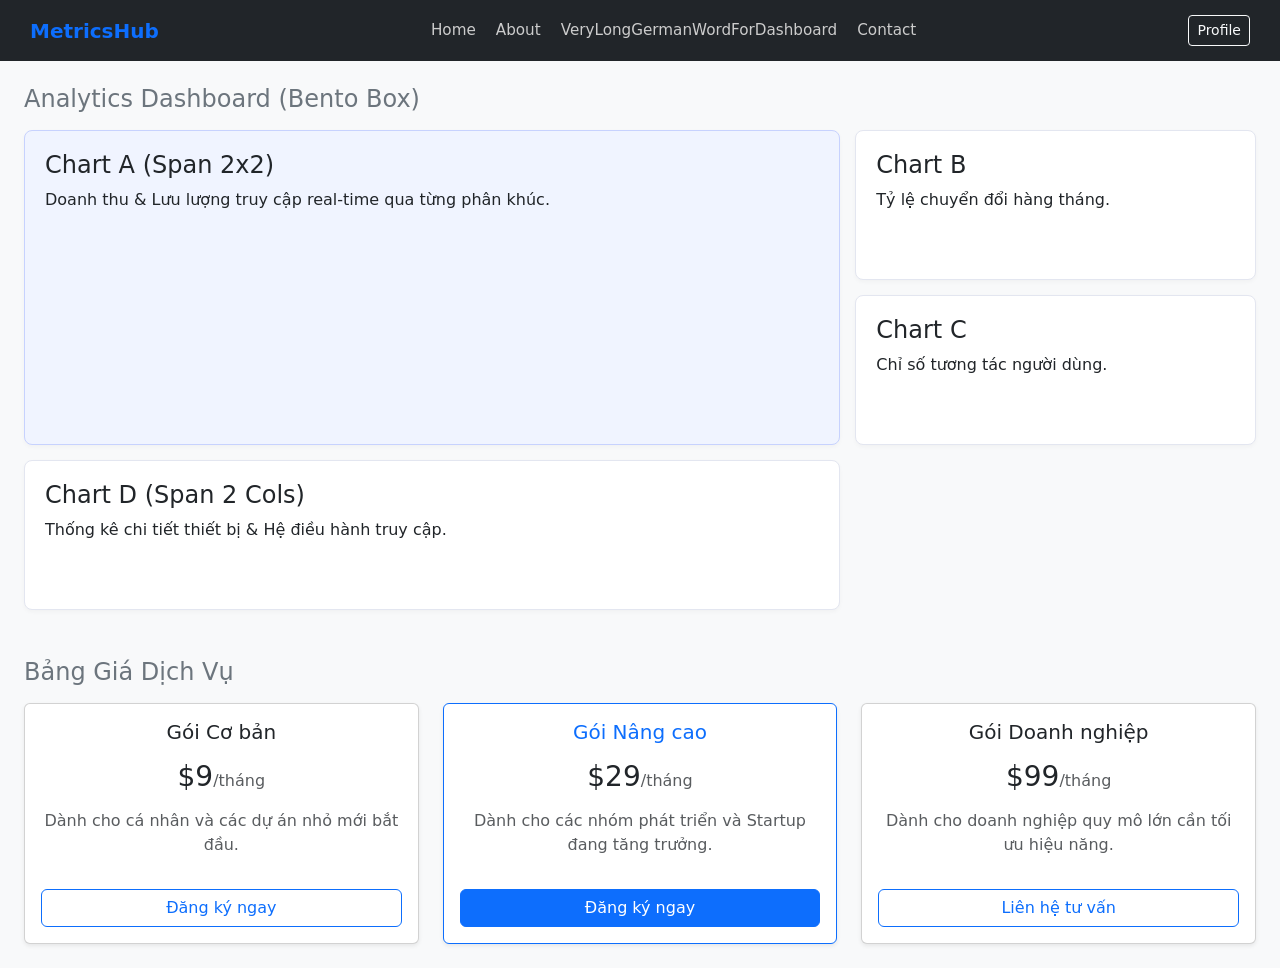
<file: metricshub_ui/index.html>
<!DOCTYPE html>
<html lang="en">
<head>
    <meta charset="UTF-8">
    <meta name="viewport" content="width=device-width, initial-scale=1.0">
    <title>MetricsHub Dashboard</title>
    <!-- Bootstrap 5 CDN -->
    <link href="https://cdn.jsdelivr.net/npm/bootstrap@5.3.0/dist/css/bootstrap.min.css" rel="stylesheet">
    <!-- Custom CSS -->
    <link rel="stylesheet" href="style.css">
</head>
<body>

    <!-- 1. FLEXBOX NAVBAR (1D - Căn chỉnh linh hoạt theo nội dung thực tế) -->
    <nav class="navbar-flex">
        <div class="logo">MetricsHub</div>
        <div class="nav-links">
            <a href="#">Home</a>
            <a href="#">About</a>
            <a href="#">VeryLongGermanWordForDashboard</a>
            <a href="#">Contact</a>
        </div>
        <div class="user-profile">
            <button class="btn btn-outline-light btn-sm">Profile</button>
        </div>
    </nav>

    <div class="container-fluid my-4 px-4">
        
        <!-- 2. CSS GRID BENTO DASHBOARD (2D - Quản lý layout hàng & cột bất đối xứng, Shallow DOM) -->
        <h2 class="h4 mb-3 text-secondary">Analytics Dashboard (Bento Box)</h2>
        <div class="bento-grid">
            <div class="widget widget-large-2x2">
                <h4>Chart A (Span 2x2)</h4>
                <p>Doanh thu & Lưu lượng truy cập real-time qua từng phân khúc.</p>
            </div>
            <div class="widget">
                <h4>Chart B</h4>
                <p>Tỷ lệ chuyển đổi hàng tháng.</p>
            </div>
            <div class="widget">
                <h4>Chart C</h4>
                <p>Chỉ số tương tác người dùng.</p>
            </div>
            <div class="widget widget-wide">
                <h4>Chart D (Span 2 Cols)</h4>
                <p>Thống kê chi tiết thiết bị & Hệ điều hành truy cập.</p>
            </div>
        </div>

        <!-- 3. BOOTSTRAP 12-COLUMN PRICING GRID (Rapid Prototyping) -->
        <h2 class="h4 mt-5 mb-3 text-secondary">Bảng Giá Dịch Vụ</h2>
        <div class="row g-4">
            <div class="col-12 col-md-4">
                <div class="card h-100 shadow-sm">
                    <div class="card-body text-center">
                        <h5 class="card-title">Gói Cơ bản</h5>
                        <h3 class="card-price my-3">$9<small class="text-muted fs-6">/tháng</small></h3>
                        <p class="card-text text-muted">Dành cho cá nhân và các dự án nhỏ mới bắt đầu.</p>
                        <button class="btn btn-outline-primary w-100 mt-3">Đăng ký ngay</button>
                    </div>
                </div>
            </div>
            <div class="col-12 col-md-4">
                <div class="card h-100 shadow-sm border-primary">
                    <div class="card-body text-center">
                        <h5 class="card-title text-primary">Gói Nâng cao</h5>
                        <h3 class="card-price my-3">$29<small class="text-muted fs-6">/tháng</small></h3>
                        <p class="card-text text-muted">Dành cho các nhóm phát triển và Startup đang tăng trưởng.</p>
                        <button class="btn btn-primary w-100 mt-3">Đăng ký ngay</button>
                    </div>
                </div>
            </div>
            <div class="col-12 col-md-4">
                <div class="card h-100 shadow-sm">
                    <div class="card-body text-center">
                        <h5 class="card-title">Gói Doanh nghiệp</h5>
                        <h3 class="card-price my-3">$99<small class="text-muted fs-6">/tháng</small></h3>
                        <p class="card-text text-muted">Dành cho doanh nghiệp quy mô lớn cần tối ưu hiệu năng.</p>
                        <button class="btn btn-outline-primary w-100 mt-3">Liên hệ tư vấn</button>
                    </div>
                </div>
            </div>
        </div>

    </div>

    <!-- Bootstrap JS CDN -->
    <script src="https://cdn.jsdelivr.net/npm/bootstrap@5.3.0/dist/js/bootstrap.bundle.min.js"></script>
</body>
</html>
</file>
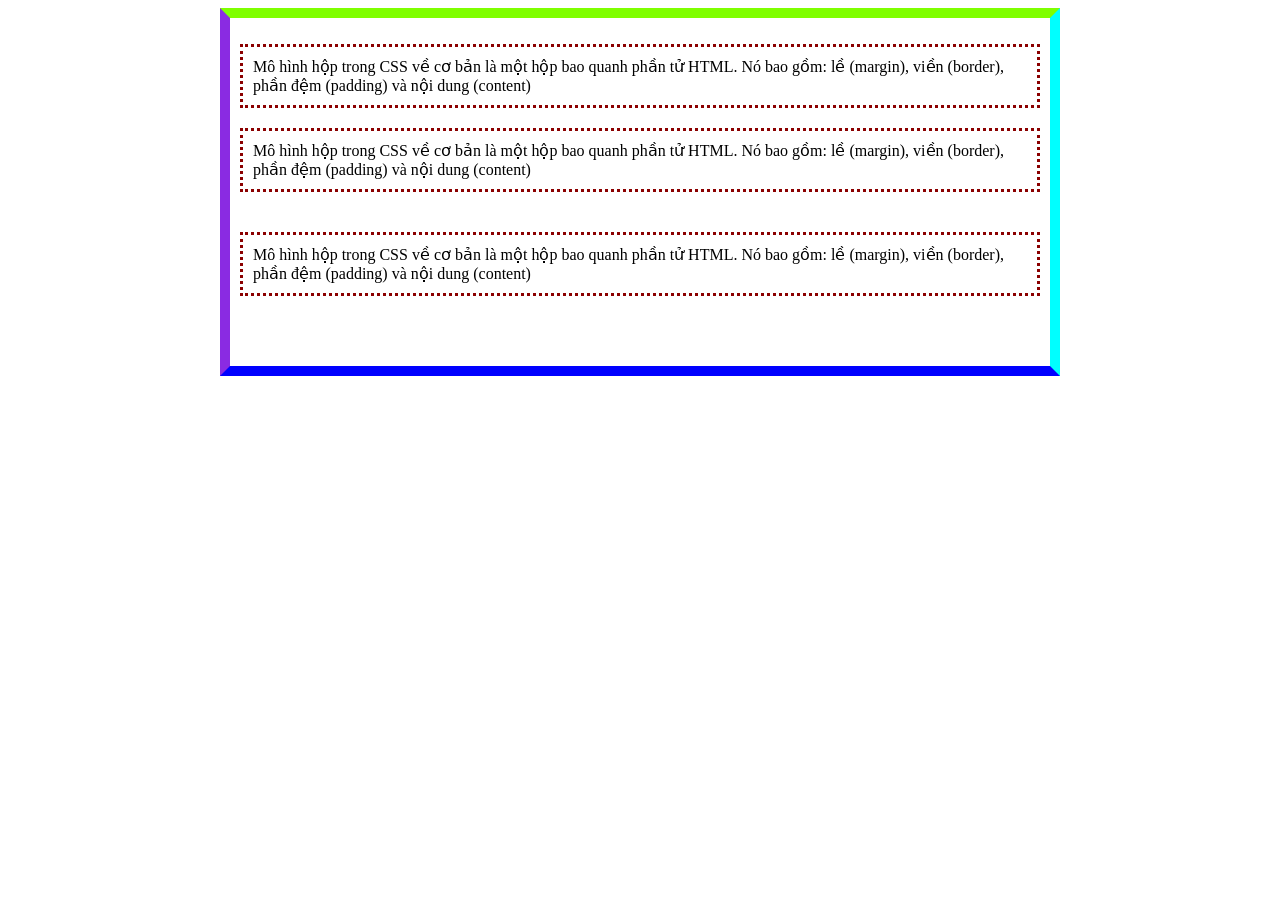
<file: boxmodel.html>
<!DOCTYPE html>
<html lang="en">
<head>
    <meta charset="UTF-8">
    <title>Sử dụng Boxmodel</title>
    <style>
        /* Định dạng khối div tổng (Box Model chính) */
        .boxmodel {
            margin: 0 auto;
            width: 800px;
            border: 10px solid;
            border-color: chartreuse aqua blue blueviolet; /* Viền 4 màu theo chiều kim đồng hồ */
            padding: 10px;
        }

        /* Định dạng chung cho tất cả các thẻ p bên trong .boxmodel */
        .boxmodel p {
            border: 3px dotted darkred;
            padding: 10px;
        }

        /* Định dạng khoảng cách lề dưới (margin-bottom) cho từng thẻ p */
        #boxmodel1 {
            margin-bottom: 20px;
        }

        #boxmodel2 {
            margin-bottom: 40px;
        }

        #boxmodel3 {
            margin-bottom: 60px;
        }
    </style>
</head>
<body>

    <div class="boxmodel">
        <p id="boxmodel1">Mô hình hộp trong CSS về cơ bản là một hộp bao quanh phần tử HTML.
            Nó bao gồm: lề (margin), viền (border), phần đệm (padding) và nội dung (content)</p>
        <p id="boxmodel2">Mô hình hộp trong CSS về cơ bản là một hộp bao quanh phần tử HTML.
            Nó bao gồm: lề (margin), viền (border), phần đệm (padding) và nội dung (content)</p>
        <p id="boxmodel3">Mô hình hộp trong CSS về cơ bản là một hộp bao quanh phần tử HTML.
            Nó bao gồm: lề (margin), viền (border), phần đệm (padding) và nội dung (content)</p>
    </div>

</body>
</html>
</file>
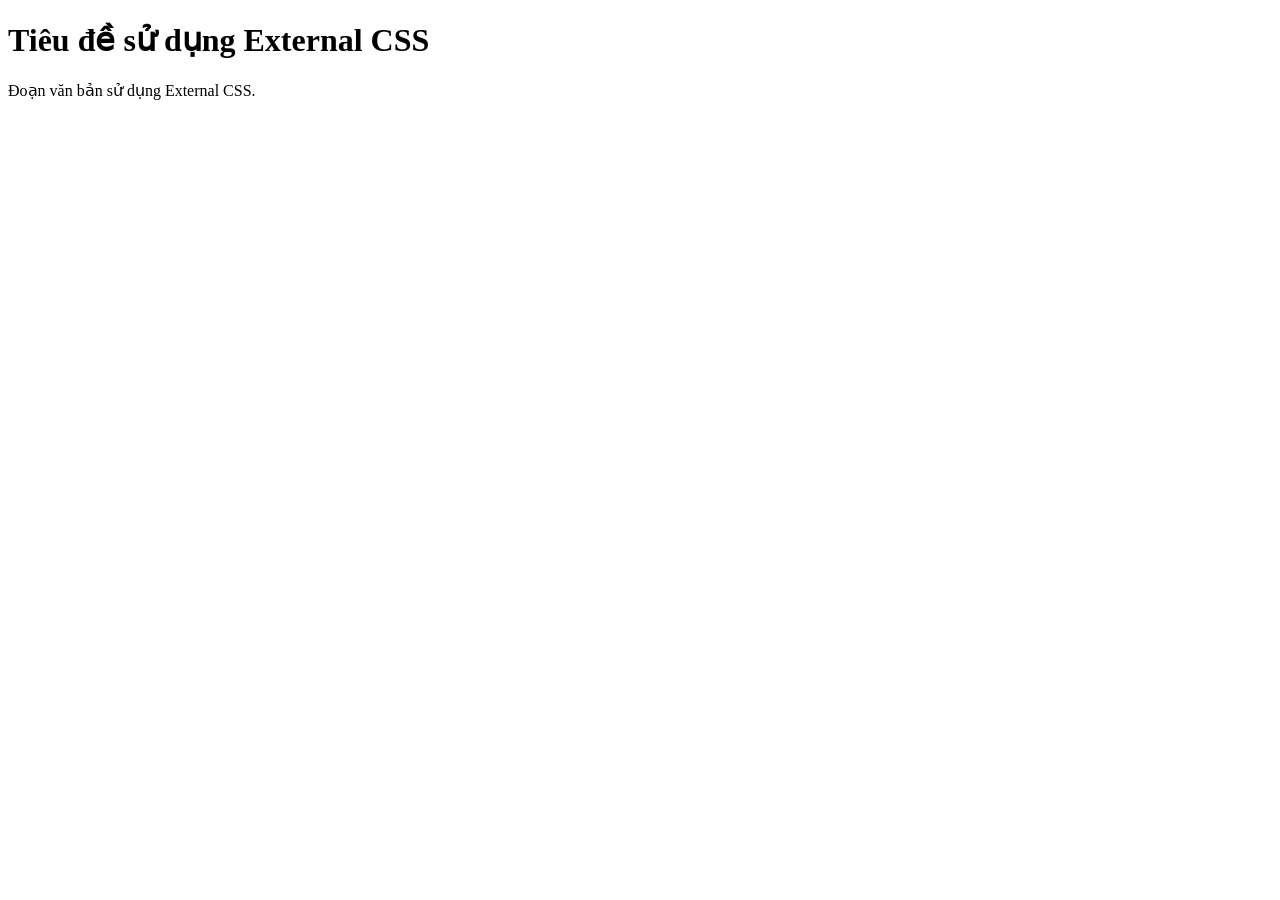
<file: external.html>
<!DOCTYPE html>
<html lang="vi">
<head>
    <meta charset="UTF-8">
    <title>External CSS</title>
    <link rel="stylesheet" href="style.css">
</head>
<body>

    <h1>Tiêu đề sử dụng External CSS</h1>
    <p>Đoạn văn bản sử dụng External CSS.</p>

</body>
</html>
</file>
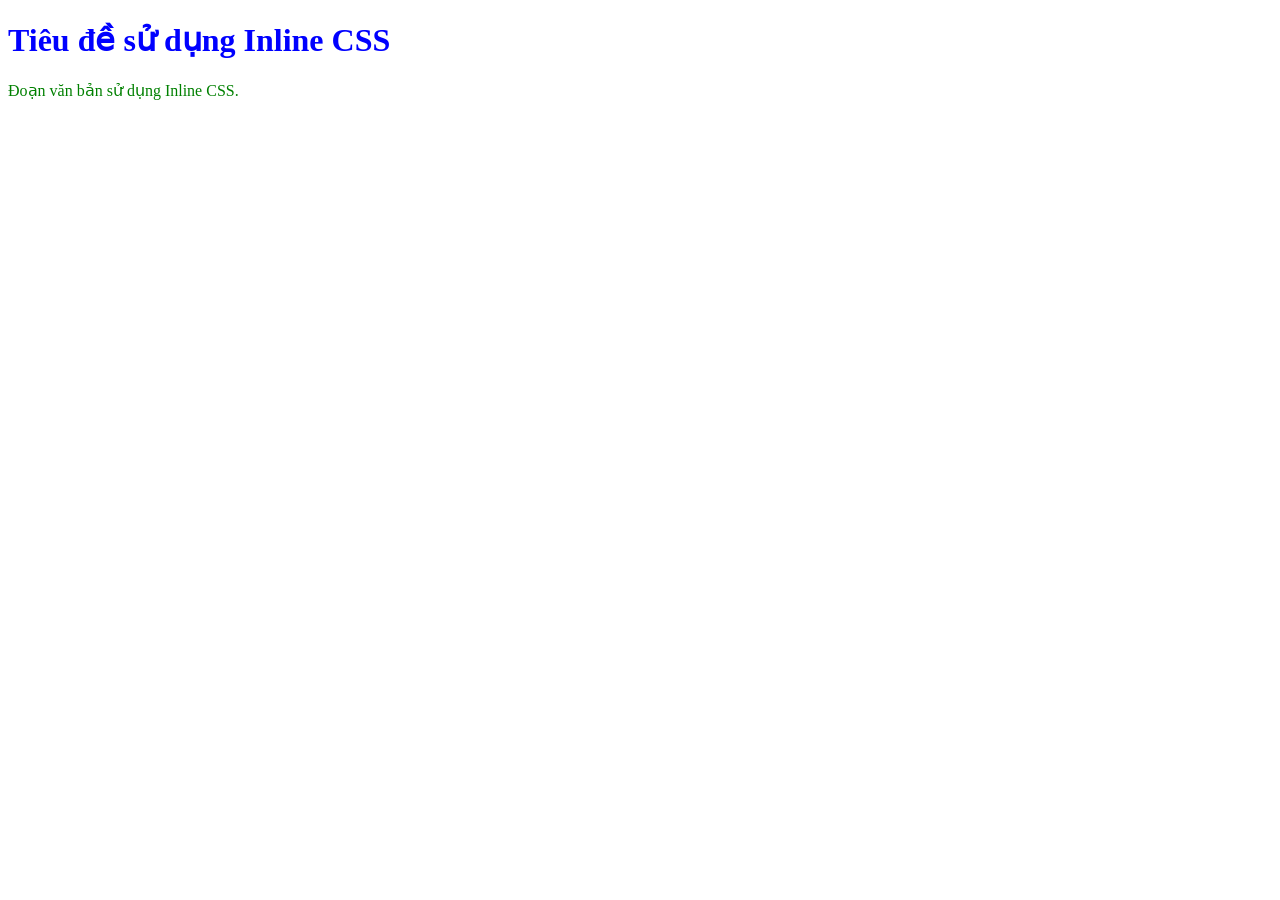
<file: inline.html>
<!DOCTYPE html>
<html lang="vi">
<head>
    <meta charset="UTF-8">
    <title>Inline CSS</title>
</head>
<body>

    <!-- CSS được viết trực tiếp bên trong thuộc tính style của từng thẻ -->
    <h1 style="color: blue;">Tiêu đề sử dụng Inline CSS</h1>
    <p style="color: green;">Đoạn văn bản sử dụng Inline CSS.</p>

</body>
</html>
</file>
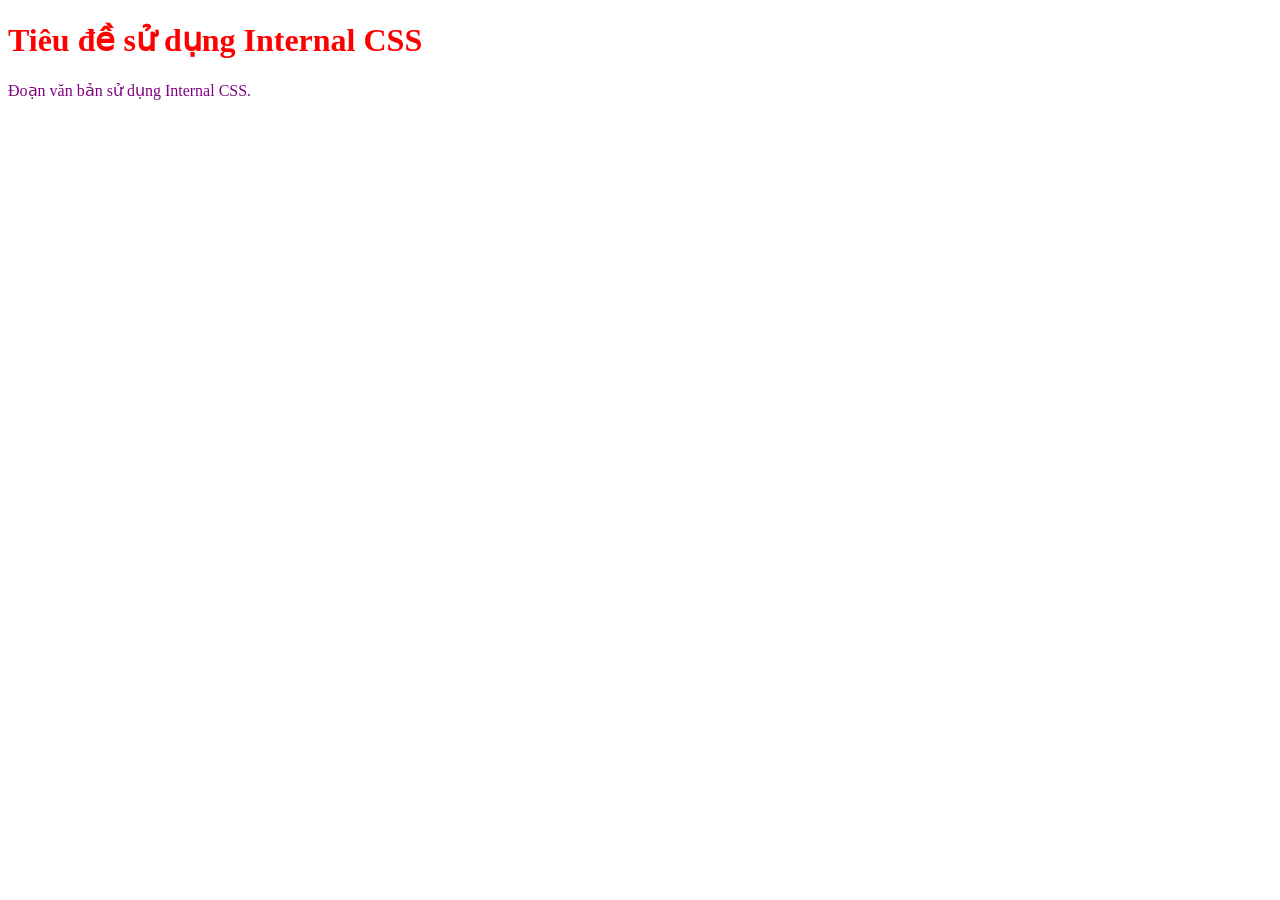
<file: internal.html>
<!DOCTYPE html>
<html lang="vi">
<head>
    <meta charset="UTF-8">
    <title>Internal CSS</title>
    <style>
        h1 {
            color: red;
        }
        p {
            color: purple;
        }
    </style>
</head>
<body>

    <h1>Tiêu đề sử dụng Internal CSS</h1>
    <p>Đoạn văn bản sử dụng Internal CSS.</p>

</body>
</html>
</file>
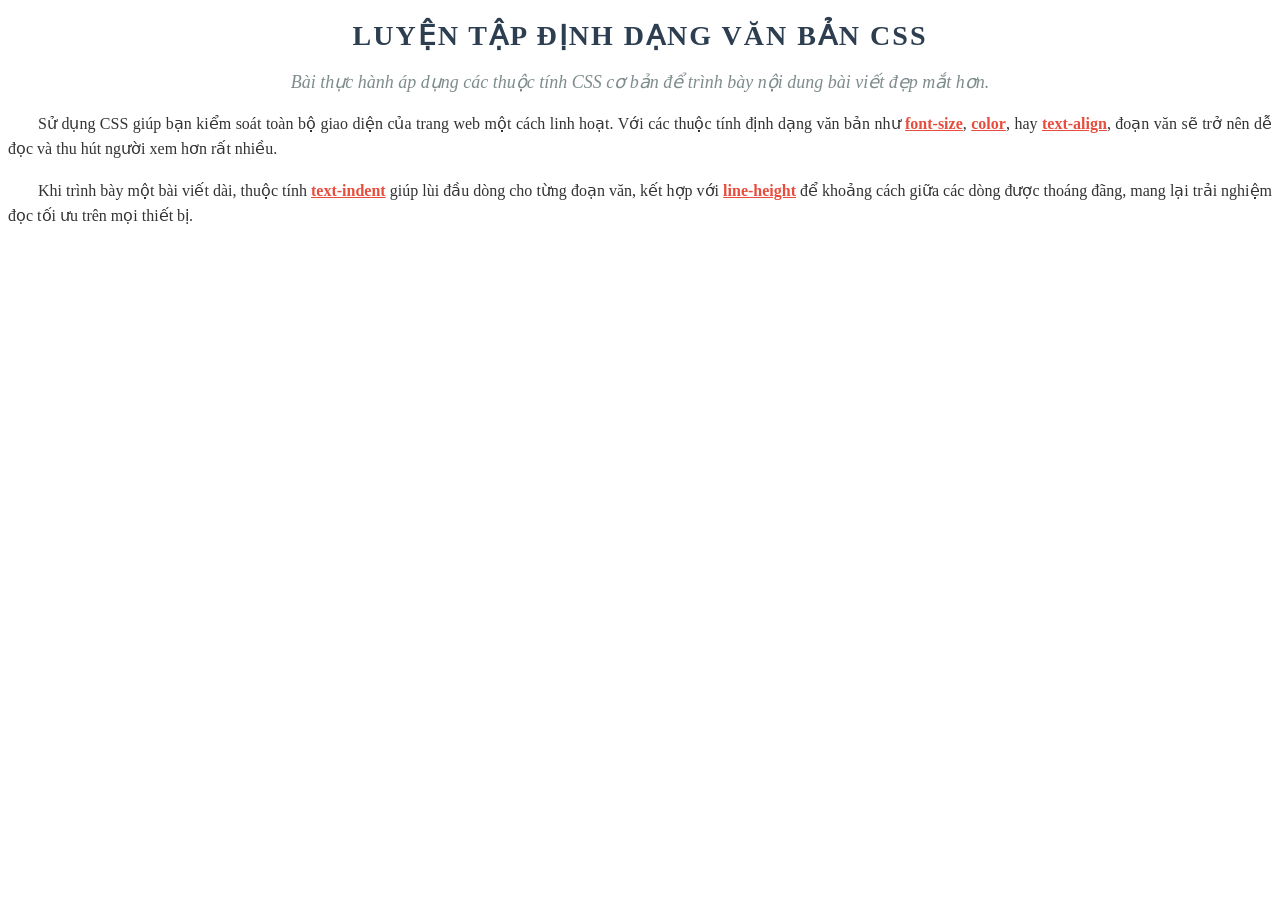
<file: text-formatting.html>
<!DOCTYPE html>
<html lang="vi">
<head>
    <meta charset="UTF-8">
    <title>Bài tập định dạng văn bản CSS</title>
    <style>
        /* Định dạng tiêu đề chính */
        h1 {
            color: #2c3e50;
            text-align: center;
            font-size: 28px;
            text-transform: uppercase; /* In hoa toàn bộ tiêu đề */
            letter-spacing: 2px;       /* Khoảng cách giữa các chữ cái */
        }

        /* Định dạng đoạn văn bản mở đầu */
        .intro {
            color: #7f8c8d;
            font-style: italic;        /* In nghiêng */
            font-size: 18px;
            text-align: center;
        }

        /* Định dạng các đoạn văn nội dung */
        .content {
            color: #333333;
            font-size: 16px;
            line-height: 1.6;          /* Khoảng cách giữa các dòng */
            text-align: justify;       /* Căn đều 2 bên */
            text-indent: 30px;         /* Lùi đầu dòng 30px */
        }

        /* Đánh dấu từ ngữ quan trọng */
        .highlight {
            color: #e74c3c;
            font-weight: bold;         /* In đậm */
            text-decoration: underline;/* Gạch chân */
        }
    </style>
</head>
<body>

    <h1>Luyện Tập Định Dạng Văn Bản CSS</h1>

    <p class="intro">Bài thực hành áp dụng các thuộc tính CSS cơ bản để trình bày nội dung bài viết đẹp mắt hơn.</p>

    <p class="content">
        Sử dụng CSS giúp bạn kiểm soát toàn bộ giao diện của trang web một cách linh hoạt. Với các thuộc tính định dạng văn bản như <span class="highlight">font-size</span>, <span class="highlight">color</span>, hay <span class="highlight">text-align</span>, đoạn văn sẽ trở nên dễ đọc và thu hút người xem hơn rất nhiều.
    </p>

    <p class="content">
        Khi trình bày một bài viết dài, thuộc tính <span class="highlight">text-indent</span> giúp lùi đầu dòng cho từng đoạn văn, kết hợp với <span class="highlight">line-height</span> để khoảng cách giữa các dòng được thoáng đãng, mang lại trải nghiệm đọc tối ưu trên mọi thiết bị.
    </p>

</body>
</html>
</file>
<file: metricshub_ui/style.css>
/* Reset cơ bản */
* {
    box-sizing: border-box;
    margin: 0;
    padding: 0;
}

body {
    font-family: system-ui, -apple-system, "Segoe UI", Roboto, sans-serif;
    background-color: #f8f9fa;
}

/* ==========================================
   1. NAVBAR (Flexbox - Bố cục 1D)
   ========================================== */
.navbar-flex {
    display: flex;
    justify-content: space-between;
    align-items: center;
    flex-wrap: wrap;
    gap: 15px;
    background-color: #212529;
    color: #ffffff;
    padding: 15px 30px;
}

.navbar-flex .logo {
    font-size: 1.25rem;
    font-weight: 700;
    color: #0d6efd;
}

.navbar-flex .nav-links {
    display: flex;
    align-items: center;
    gap: 20px;
    flex-wrap: wrap;
}

.navbar-flex .nav-links a {
    color: #cccccc;
    text-decoration: none;
    font-size: 0.95rem;
    transition: color 0.2s ease-in-out;
}

.navbar-flex .nav-links a:hover {
    color: #ffffff;
}

/* ==========================================
   2. BENTO DASHBOARD (CSS Grid - Bố cục 2D)
   ========================================== */
.bento-grid {
    display: grid;
    grid-template-columns: repeat(3, 1fr);
    gap: 15px;
}

.widget {
    background-color: #ffffff;
    border: 1px solid #e3e6f0;
    border-radius: 8px;
    padding: 20px;
    box-shadow: 0 2px 4px rgba(0, 0, 0, 0.03);
    min-height: 150px;
}

/* Widget chiếm 2 cột x 2 hàng */
.widget-large-2x2 {
    grid-column: span 2;
    grid-row: span 2;
    background-color: #f0f4ff;
    border-color: #c7d2fe;
}

/* Widget ngang chiếm 2 cột */
.widget-wide {
    grid-column: span 2;
}

/* Responsive cho CSS Grid */
@media (max-width: 992px) {
    .bento-grid {
        grid-template-columns: repeat(2, 1fr);
    }
    
    .widget-large-2x2 {
        grid-column: span 2;
        grid-row: span 1;
    }
}

@media (max-width: 576px) {
    .bento-grid {
        grid-template-columns: 1fr;
    }

    .widget-large-2x2,
    .widget-wide {
        grid-column: span 1;
        grid-row: span 1;
    }
}
</file>
<file: style.css>
/* Custom CSS cho Mosaic Gallery */
.mosaic-gallery {
    display: grid;
    grid-template-columns: 2fr 1fr;
    grid-template-rows: repeat(2, 200px);
    gap: 15px;
}

.photo-item {
    position: relative;
    overflow: hidden;
    border-radius: 8px;
    background-color: #e9ecef;
}

.photo-item img {
    width: 100%;
    height: 100%;
    object-fit: cover;
    display: block;
    transition: transform 0.3s ease;
}

.photo-item:hover img {
    transform: scale(1.05);
}

.photo-main {
    grid-column: 1 / 2;
    grid-row: 1 / span 2;
}

.photo-caption {
    position: absolute;
    bottom: 10px;
    left: 10px;
    background: rgba(0, 0, 0, 0.6);
    color: #fff;
    padding: 4px 10px;
    font-size: 0.85rem;
    border-radius: 4px;
}

/* Breakpoint Responsive cho Mobile (< 768px) */
@media (max-width: 768px) {
    .mosaic-gallery {
        grid-template-columns: 1fr;
        grid-template-rows: auto;
    }

    .photo-main {
        grid-column: span 1;
        grid-row: span 1;
        height: 250px;
    }

    .photo-sub-1,
    .photo-sub-2 {
        height: 180px;
    }
}
</file>
